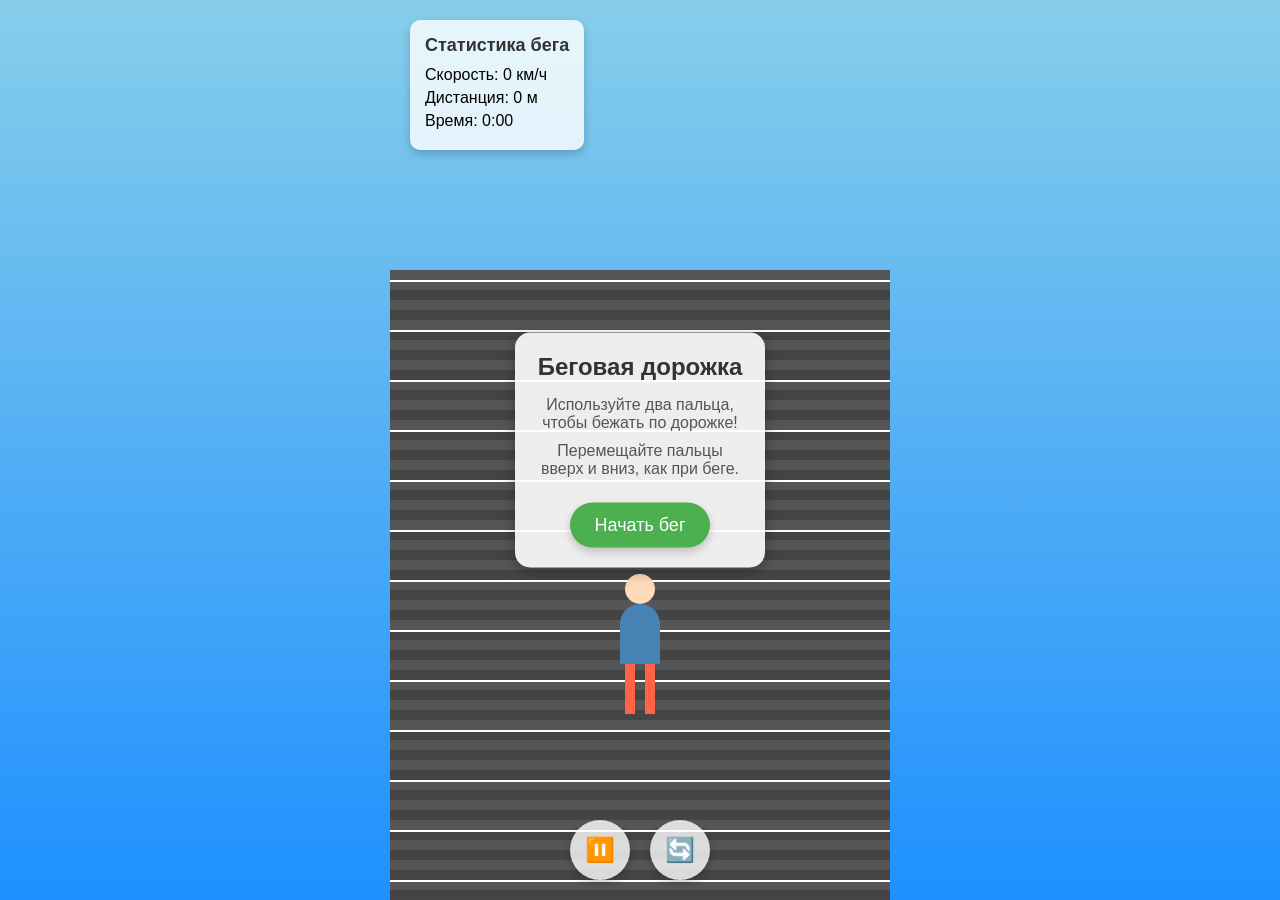
<file: beg/index.html>
<!DOCTYPE html>
<html lang="ru">
<head>
    <meta charset="UTF-8">
    <meta name="viewport" content="width=device-width, initial-scale=1.0, maximum-scale=1.0, user-scalable=no">
    <title>Беговая дорожка</title>
    <style>
        * {
            margin: 0;
            padding: 0;
            box-sizing: border-box;
            touch-action: none;
            -webkit-user-select: none;
            user-select: none;
        }
        
        body {
            font-family: Arial, sans-serif;
            background: linear-gradient(to bottom, #87CEEB, #1E90FF);
            height: 100vh;
            overflow: hidden;
            display: flex;
            flex-direction: column;
            align-items: center;
            justify-content: center;
        }
        
        .container {
            width: 100%;
            max-width: 500px;
            height: 100vh;
            position: relative;
            overflow: hidden;
        }
        
        .treadmill {
            position: absolute;
            bottom: 0;
            width: 100%;
            height: 70%;
            background: #333;
            border-top: 10px solid #555;
        }
        
        .track {
            position: absolute;
            top: 0;
            width: 100%;
            height: 100%;
            background: repeating-linear-gradient(
                0deg,
                #444 0px,
                #444 10px,
                #555 10px,
                #555 20px
            );
            transform-origin: center;
        }
        
        .stats {
            position: absolute;
            top: 20px;
            left: 20px;
            background: rgba(255, 255, 255, 0.8);
            padding: 15px;
            border-radius: 10px;
            box-shadow: 0 4px 10px rgba(0, 0, 0, 0.2);
            z-index: 10;
        }
        
        .stats h2 {
            font-size: 18px;
            margin-bottom: 10px;
            color: #333;
        }
        
        .stats p {
            margin: 5px 0;
            font-size: 16px;
        }
        
        .instructions {
            position: absolute;
            top: 50%;
            left: 50%;
            transform: translate(-50%, -50%);
            background: rgba(255, 255, 255, 0.9);
            padding: 20px;
            border-radius: 15px;
            text-align: center;
            box-shadow: 0 4px 15px rgba(0, 0, 0, 0.3);
            z-index: 20;
            max-width: 80%;
        }
        
        .instructions h2 {
            color: #333;
            margin-bottom: 15px;
        }
        
        .instructions p {
            margin: 10px 0;
            color: #555;
        }
        
        .start-btn {
            background: #4CAF50;
            color: white;
            border: none;
            padding: 12px 25px;
            font-size: 18px;
            border-radius: 30px;
            margin-top: 15px;
            cursor: pointer;
            box-shadow: 0 4px 8px rgba(0, 0, 0, 0.2);
            transition: all 0.3s;
        }
        
        .start-btn:active {
            transform: scale(0.95);
            box-shadow: 0 2px 4px rgba(0, 0, 0, 0.2);
        }
        
        .runner {
            position: absolute;
            bottom: 30%;
            left: 50%;
            transform: translateX(-50%);
            width: 60px;
            height: 100px;
            z-index: 5;
            transition: transform 0.1s;
        }
        
        .leg {
            position: absolute;
            width: 10px;
            height: 50px;
            background: #FF6347;
            bottom: 0;
        }
        
        .left-leg {
            left: 15px;
            transform-origin: top;
        }
        
        .right-leg {
            right: 15px;
            transform-origin: top;
        }
        
        .body {
            position: absolute;
            width: 40px;
            height: 60px;
            background: #4682B4;
            bottom: 50px;
            left: 10px;
            border-radius: 20px 20px 0 0;
        }
        
        .head {
            position: absolute;
            width: 30px;
            height: 30px;
            background: #FFDAB9;
            border-radius: 50%;
            bottom: 110px;
            left: 15px;
        }
        
        .controls {
            position: absolute;
            bottom: 20px;
            width: 100%;
            display: flex;
            justify-content: center;
            gap: 20px;
            z-index: 10;
        }
        
        .control-btn {
            background: rgba(255, 255, 255, 0.8);
            border: none;
            width: 60px;
            height: 60px;
            border-radius: 50%;
            font-size: 24px;
            box-shadow: 0 4px 8px rgba(0, 0, 0, 0.2);
            cursor: pointer;
        }
        
        .control-btn:active {
            transform: scale(0.95);
        }
        
        .hidden {
            display: none;
        }
    </style>
</head>
<body>
    <div class="container">
        <div class="stats">
            <h2>Статистика бега</h2>
            <p>Скорость: <span id="speed">0</span> км/ч</p>
            <p>Дистанция: <span id="distance">0</span> м</p>
            <p>Время: <span id="time">0:00</span></p>
        </div>
        
        <div class="instructions" id="instructions">
            <h2>Беговая дорожка</h2>
            <p>Используйте два пальца, чтобы бежать по дорожке!</p>
            <p>Перемещайте пальцы вверх и вниз, как при беге.</p>
            <button class="start-btn" id="startBtn">Начать бег</button>
        </div>
        
        <div class="treadmill">
            <div class="track" id="track"></div>
            <div class="runner">
                <div class="head"></div>
                <div class="body"></div>
                <div class="leg left-leg" id="leftLeg"></div>
                <div class="leg right-leg" id="rightLeg"></div>
            </div>
        </div>
        
        <div class="controls">
            <button class="control-btn" id="pauseBtn">⏸️</button>
            <button class="control-btn" id="resetBtn">🔄</button>
        </div>
    </div>

    <script>
        document.addEventListener('DOMContentLoaded', function() {
            const track = document.getElementById('track');
            const instructions = document.getElementById('instructions');
            const startBtn = document.getElementById('startBtn');
            const pauseBtn = document.getElementById('pauseBtn');
            const resetBtn = document.getElementById('resetBtn');
            const leftLeg = document.getElementById('leftLeg');
            const rightLeg = document.getElementById('rightLeg');
            const speedElement = document.getElementById('speed');
            const distanceElement = document.getElementById('distance');
            const timeElement = document.getElementById('time');
            
            let isRunning = false;
            let trackPosition = 0;
            let lastTouchY = [0, 0];
            let currentTouchY = [0, 0];
            let speed = 0;
            let distance = 0;
            let startTime = 0;
            let timerInterval;
            let legAnimation = 0;
            
            // Инициализация
            function init() {
                // Добавляем линии на дорожку
                for (let i = 0; i < 20; i++) {
                    const line = document.createElement('div');
                    line.style.position = 'absolute';
                    line.style.width = '100%';
                    line.style.height = '2px';
                    line.style.background = '#fff';
                    line.style.top = `${i * 50}px`;
                    track.appendChild(line);
                }
            }
            
            // Начать бег
            function startRunning() {
                isRunning = true;
                instructions.classList.add('hidden');
                startTime = Date.now();
                startTimer();
                animateLegs();
            }
            
            // Пауза
            function pauseRunning() {
                isRunning = false;
                clearInterval(timerInterval);
                cancelAnimationFrame(legAnimation);
            }
            
            // Сброс
            function resetRunning() {
                isRunning = false;
                clearInterval(timerInterval);
                cancelAnimationFrame(legAnimation);
                trackPosition = 0;
                speed = 0;
                distance = 0;
                track.style.transform = `translateY(${trackPosition}px)`;
                speedElement.textContent = '0';
                distanceElement.textContent = '0';
                timeElement.textContent = '0:00';
                instructions.classList.remove('hidden');
                leftLeg.style.transform = 'rotate(0deg)';
                rightLeg.style.transform = 'rotate(0deg)';
            }
            
            // Таймер
            function startTimer() {
                clearInterval(timerInterval);
                timerInterval = setInterval(() => {
                    const elapsed = Math.floor((Date.now() - startTime) / 1000);
                    const minutes = Math.floor(elapsed / 60);
                    const seconds = elapsed % 60;
                    timeElement.textContent = `${minutes}:${seconds < 10 ? '0' : ''}${seconds}`;
                }, 1000);
            }
            
            // Анимация ног
            function animateLegs() {
                if (!isRunning) return;
                
                legAnimation = requestAnimationFrame(animateLegs);
                
                // Простая анимация ног бегуна
                const time = Date.now() / 200;
                leftLeg.style.transform = `rotate(${Math.sin(time) * 30}deg)`;
                rightLeg.style.transform = `rotate(${Math.sin(time + Math.PI) * 30}deg)`;
            }
            
            // Обработка касаний
            document.addEventListener('touchstart', function(e) {
                if (!isRunning) return;
                
                e.preventDefault();
                
                if (e.touches.length >= 2) {
                    lastTouchY[0] = e.touches[0].clientY;
                    lastTouchY[1] = e.touches[1].clientY;
                }
            });
            
            document.addEventListener('touchmove', function(e) {
                if (!isRunning) return;
                
                e.preventDefault();
                
                if (e.touches.length >= 2) {
                    currentTouchY[0] = e.touches[0].clientY;
                    currentTouchY[1] = e.touches[1].clientY;
                    
                    // Вычисляем среднее перемещение двух пальцев
                    const deltaY = ((lastTouchY[0] - currentTouchY[0]) + (lastTouchY[1] - currentTouchY[1])) / 2;
                    
                    // Обновляем позицию дорожки
                    trackPosition += deltaY * 0.5;
                    track.style.transform = `translateY(${trackPosition}px)`;
                    
                    // Обновляем статистику
                    speed = Math.min(20, Math.abs(deltaY) * 0.5);
                    speedElement.textContent = speed.toFixed(1);
                    
                    distance += Math.abs(deltaY) * 0.01;
                    distanceElement.textContent = Math.floor(distance);
                    
                    // Сохраняем текущие позиции для следующего движения
                    lastTouchY[0] = currentTouchY[0];
                    lastTouchY[1] = currentTouchY[1];
                }
            });
            
            document.addEventListener('touchend', function(e) {
                if (!isRunning) return;
                
                // Замедление при отпускании пальцев
                if (e.touches.length < 2) {
                    speed = 0;
                    speedElement.textContent = '0';
                }
            });
            
            // Обработчики кнопок
            startBtn.addEventListener('click', startRunning);
            pauseBtn.addEventListener('click', pauseRunning);
            resetBtn.addEventListener('click', resetRunning);
            
            // Инициализация при загрузке
            init();
        });
    </script>
</body>
</html>
</file>
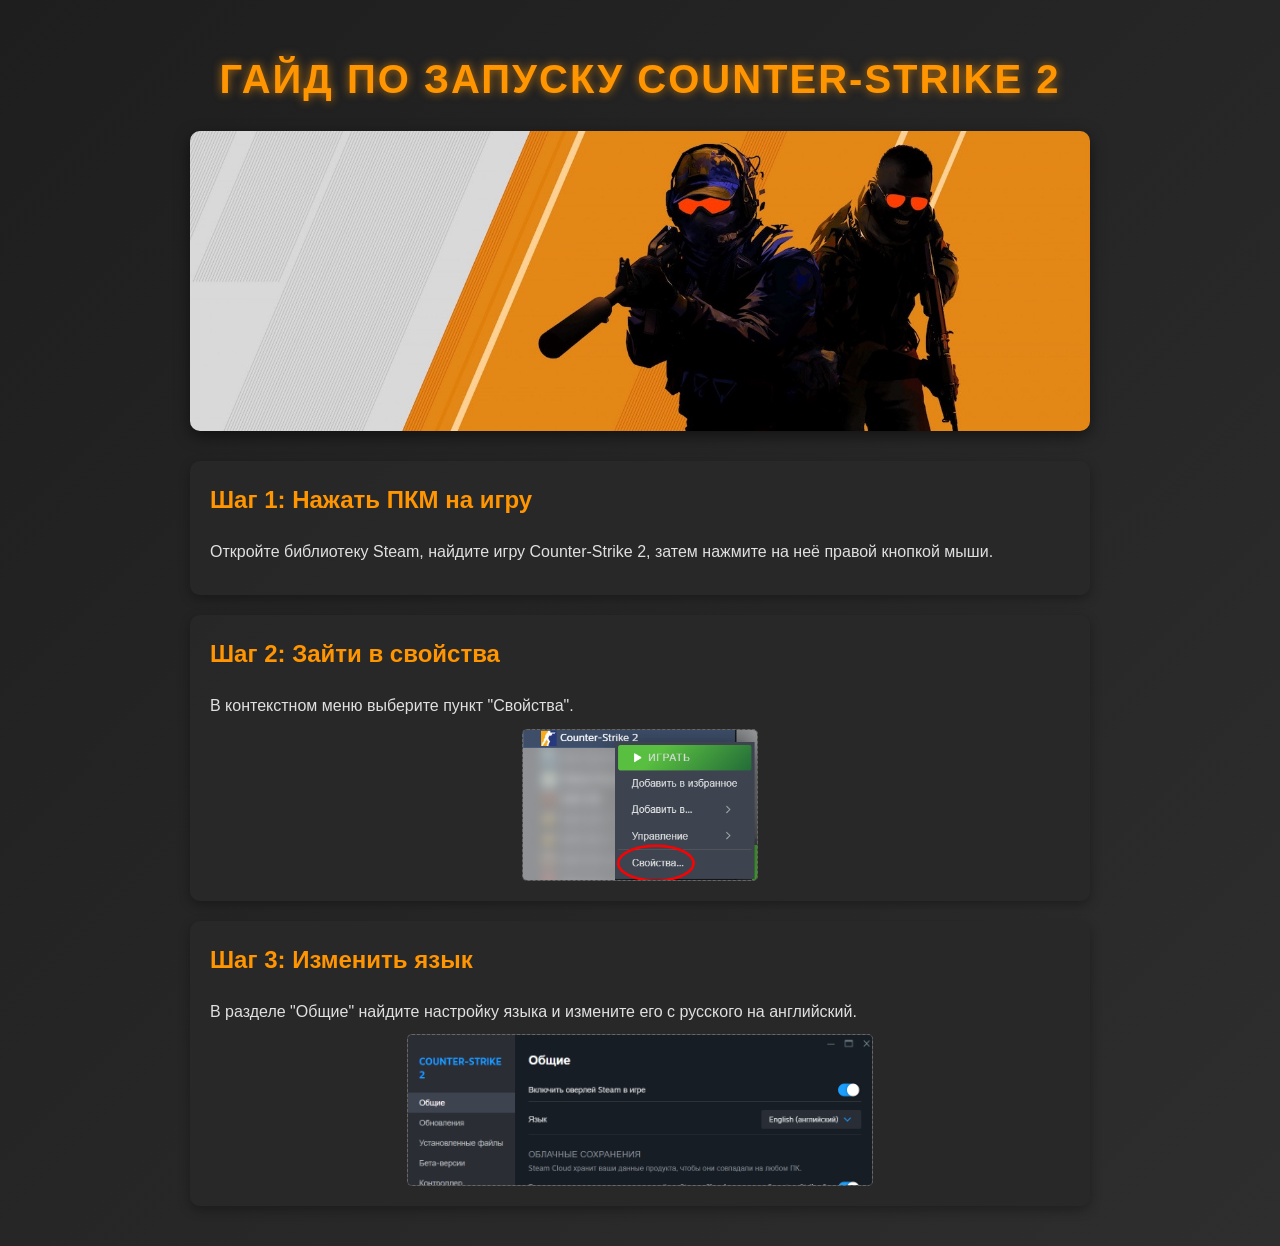
<file: guide-cs2/index.html>
<!DOCTYPE html>
<html lang="ru">
	<head>
		<meta charset="UTF-8" />
		<meta name="viewport" content="width=device-width, initial-scale=1.0" />
		<title>Гайд по запуску Counter-Strike 2</title>
		<style>
			body {
				font-family: 'Segoe UI', Arial, sans-serif;
				max-width: 900px;
				margin: 0 auto;
				padding: 20px;
				background: linear-gradient(135deg, #1e1e1e 0%, #2e2e2e 100%);
				color: #e0e0e0;
				line-height: 1.6;
			}
			h1 {
				text-align: center;
				color: #ff9500;
				font-size: 2.5em;
				text-transform: uppercase;
				letter-spacing: 2px;
				margin-bottom: 20px;
				text-shadow: 0 0 10px rgba(255, 149, 0, 0.7);
			}
			.header-image {
				width: 100%;
				height: 300px;
				background-color: #333;
				border-radius: 10px;
				margin-bottom: 30px;
				display: flex;
				align-items: center;
				justify-content: center;
				overflow: hidden;
				box-shadow: 0 5px 15px rgba(0, 0, 0, 0.5);
			}
			.header-image img {
				width: 100%;
				height: 100%;
				object-fit: cover;
			}
			.header-image .placeholder {
				color: #888;
				font-style: italic;
				font-size: 1.2em;
			}
			.step {
				margin: 20px 0;
				padding: 20px;
				background: rgba(40, 40, 40, 0.9);
				border-radius: 10px;
				box-shadow: 0 4px 12px rgba(0, 0, 0, 0.3);
				transition: transform 0.3s ease, box-shadow 0.3s ease;
			}
			.step:hover {
				transform: translateY(-5px);
				box-shadow: 0 6px 20px rgba(255, 149, 0, 0.2);
			}
			.step h2 {
				color: #ff9500;
				margin-top: 0;
				font-size: 1.5em;
			}
			.step p {
				margin: 10px 0;
			}
			.step .placeholder {
				/* width: 100%; */
				margin: 0 auto;
				height: 150px;
				background-color: #444;
				border-radius: 5px;
				display: flex;
				align-items: center;
				justify-content: center;
				color: #888;
				font-style: italic;
				border: 1px dashed #666;
			}
			@media (max-width: 600px) {
				h1 {
					font-size: 2em;
				}
				.header-image {
					height: 200px;
				}
				.step {
					padding: 15px;
				}
			}
		</style>
	</head>
	<body>
		<h1>Гайд по запуску Counter-Strike 2</h1>

		<div class="header-image">
			<img src="photo1.jpg" alt="Counter-Strike 2" />
		</div>

		<div class="step">
			<h2>Шаг 1: Нажать ПКМ на игру</h2>
			<p>
				Откройте библиотеку Steam, найдите игру Counter-Strike 2, затем нажмите
				на неё правой кнопкой мыши.
			</p>
		</div>

		<div class="step">
			<h2>Шаг 2: Зайти в свойства</h2>
			<p>В контекстном меню выберите пункт "Свойства".</p>
			<img class="placeholder" src="photo2.png" alt="Counter-Strike 2" />
		</div>

		<div class="step">
			<h2>Шаг 3: Изменить язык</h2>
			<p>
				В разделе "Общие" найдите настройку языка и измените его с русского на
				английский.
			</p>
			<img class="placeholder" src="photo3.png" alt="Counter-Strike 2" />
		</div>
	</body>
</html>
</file>
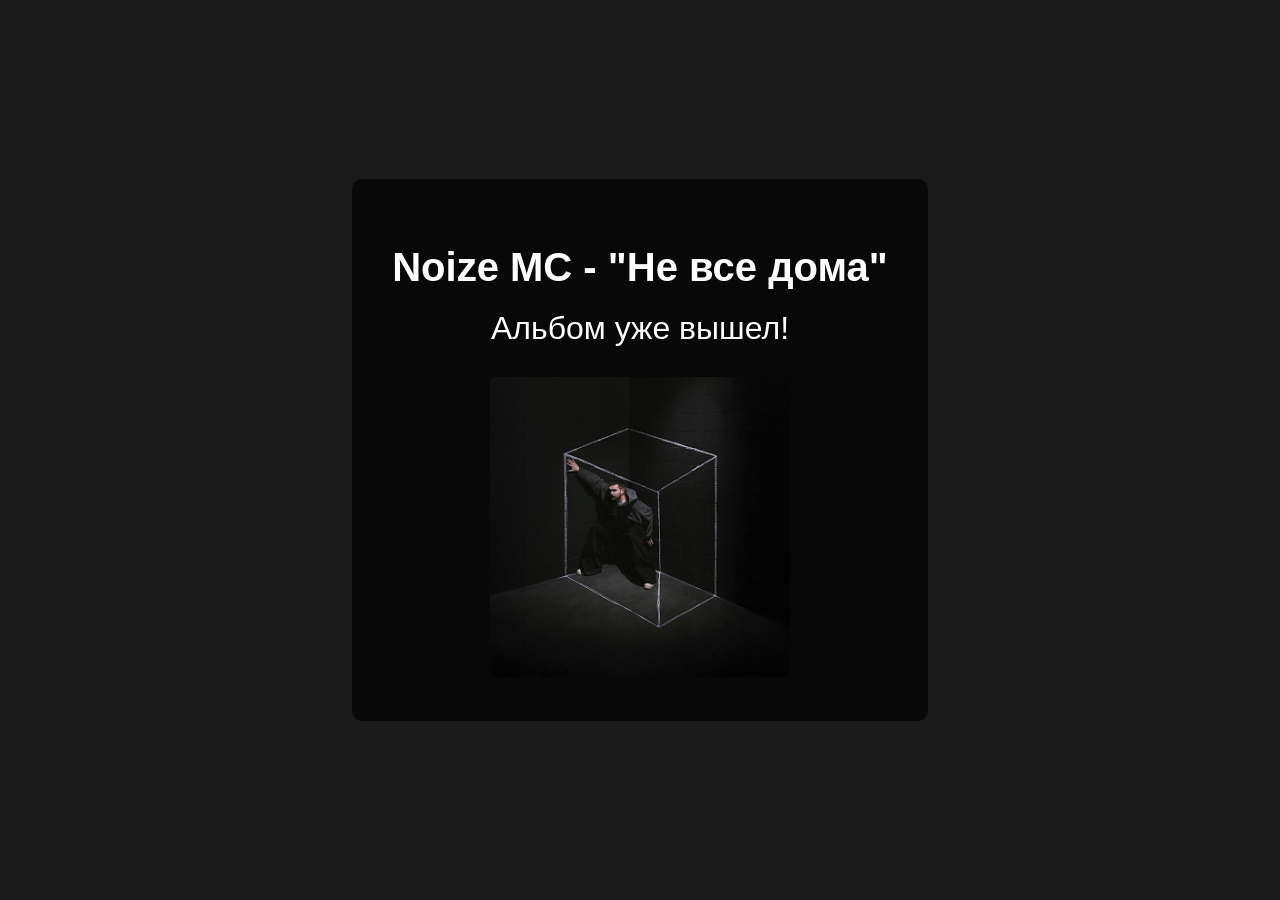
<file: nzmc/index.html>
<!DOCTYPE html>
<html lang="ru">
	<head>
		<meta charset="UTF-8" />
		<meta name="viewport" content="width=device-width, initial-scale=1.0" />
		<title>Noize MC - Не все дома</title>
		<style>
			body {
				margin: 0;
				padding: 0;
				display: flex;
				justify-content: center;
				align-items: center;
				min-height: 100vh;
				background-color: #1a1a1a;
				font-family: Arial, sans-serif;
				color: #fff;
			}
			.container {
				text-align: center;
				background: rgba(0, 0, 0, 0.7);
				padding: 40px;
				border-radius: 10px;
			}
			h1 {
				font-size: 2.5em;
				margin-bottom: 20px;
			}
			#countdown {
				display: flex;
				justify-content: center;
				gap: 20px;
				font-size: 2em;
			}
			.time-block {
				display: flex;
				flex-direction: column;
			}
			.time-block span:first-child {
				font-size: 1.5em;
				font-weight: bold;
			}
			.time-block span:last-child {
				font-size: 0.8em;
				color: #ccc;
			}
			#album-image {
				max-width: 300px;
				margin-top: 30px;
				border-radius: 5px;
			}
		</style>
	</head>
	<body>
		<div class="container">
			<h1>Noize MC - "Не все дома"</h1>
			<div id="countdown">
				<div class="time-block">
					<span id="hours">0</span>
					<span>Часов</span>
				</div>
				<div class="time-block">
					<span id="minutes">0</span>
					<span>Минут</span>
				</div>
				<div class="time-block">
					<span id="seconds">0</span>
					<span>Секунд</span>
				</div>
			</div>
			<!-- Вставь путь к своей фотографии в атрибут src -->
			<img id="album-image" src="photo.jpeg" alt="Обложка альбома" />
		</div>

		<script>
			// Устанавливаем дату выхода альбома: 14 марта 2025, 00:00 по МСК
			const releaseDate = new Date('2025-03-14T00:00:00+03:00')

			function updateCountdown() {
				const now = new Date()
				const timeDifference = releaseDate - now

				if (timeDifference <= 0) {
					document.getElementById('countdown').innerHTML = 'Альбом уже вышел!'
					return
				}

				// const days = Math.floor(timeDifference / (1000 * 60 * 60 * 24))
				const hours = Math.floor(
					(timeDifference % (1000 * 60 * 60 * 24)) / (1000 * 60 * 60)
				)
				const minutes = Math.floor(
					(timeDifference % (1000 * 60 * 60)) / (1000 * 60)
				)
				const seconds = Math.floor((timeDifference % (1000 * 60)) / 1000)

				// document.getElementById('days').textContent = days
				document.getElementById('hours').textContent = hours
				document.getElementById('minutes').textContent = minutes
				document.getElementById('seconds').textContent = seconds
			}

			// Обновляем таймер каждую секунду
			setInterval(updateCountdown, 1000)
			// Запускаем сразу при загрузке страницы
			updateCountdown()
		</script>
	</body>
</html>
</file>
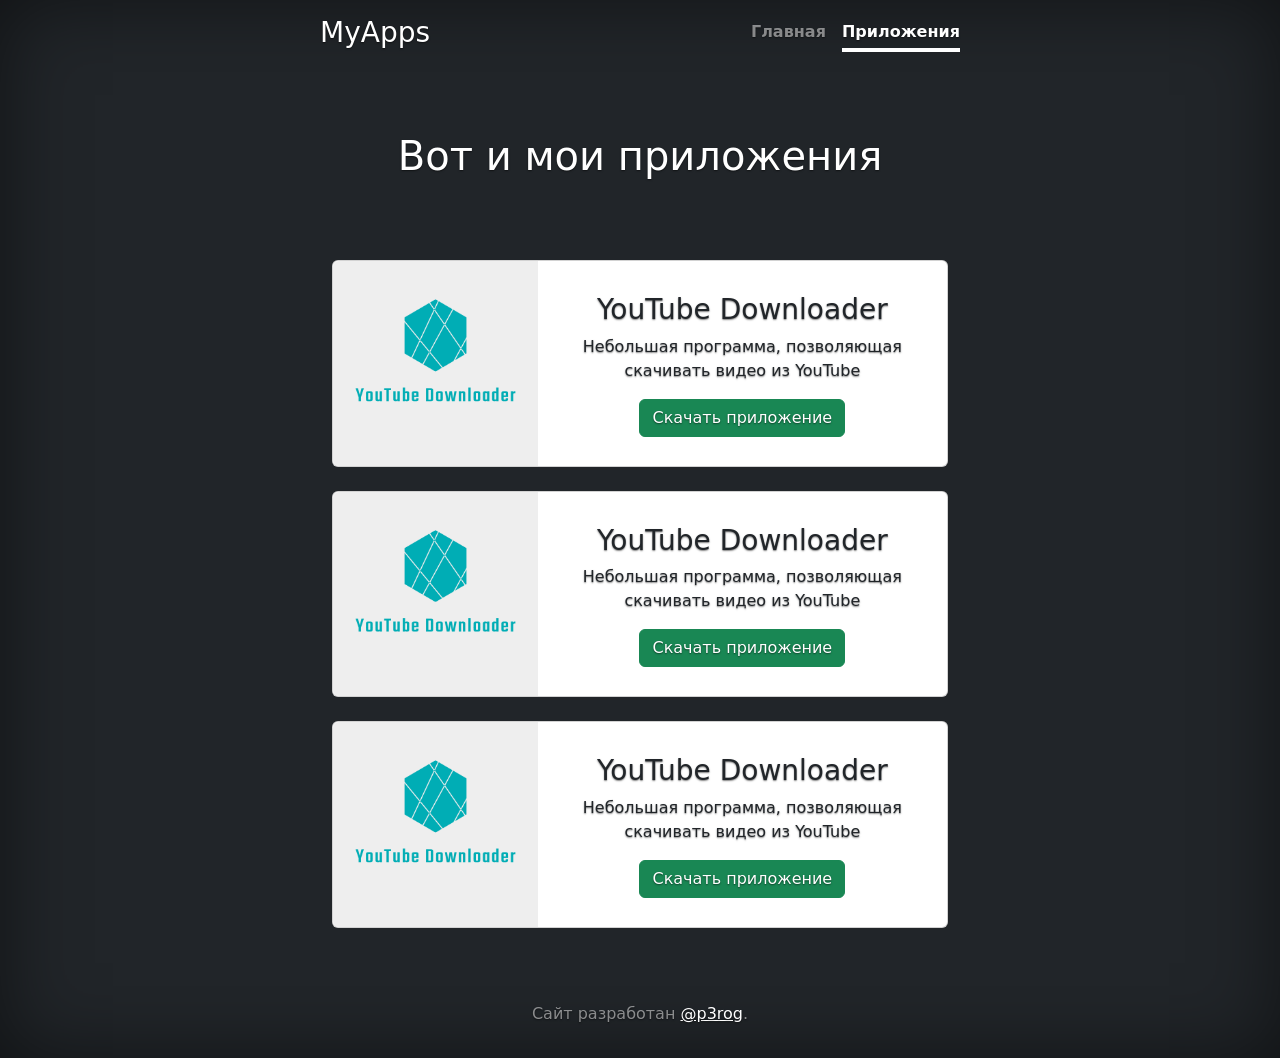
<file: applications.html>
<!doctype html>
<html lang="en" class="h-100%">

<head>
    <meta charset="utf-8">
    <meta name="viewport" content="width=device-width, initial-scale=1">
    <title>Приложения</title>
    <link rel="icon" href="images/logo.png" type="image/x-icon">


    <link href="https://cdn.jsdelivr.net/npm/bootstrap@5.3.2/dist/css/bootstrap.min.css" rel="stylesheet"
        integrity="sha384-T3c6CoIi6uLrA9TneNEoa7RxnatzjcDSCmG1MXxSR1GAsXEV/Dwwykc2MPK8M2HN" crossorigin="anonymous">

    <link href="css/applications.css" rel="stylesheet">
</head>

<body class="d-flex h-100 text-center text-white bg-dark">

    <div class="cover-container d-flex w-100 h-100 p-3 mx-auto flex-column">
        <header class="mb-auto">
            <div>
                <h3 class="float-md-start mb-0">MyApps</h3>
                <nav class="nav nav-masthead justify-content-center float-md-end">
                    <a class="nav-link" href="index.html">Главная</a>
                    <a class="nav-link active" aria-current="page" href="applications.html">Приложения</a>
                </nav>
            </div>
        </header>

        <main>
            <section class="start-text">
                <h1>Вот и мои приложения</h1>
            </section>
            <section class="cards">
                <div class="container">
                    <div class="row">
                        <div class="col">
                            <div class="card mb-4">
                                <div class="row g-0">
                                    <div class="col-md-4">
                                        <img src="images/YouTubeDownloader.png" class="img-fluid rounded-start"
                                            alt="...">
                                    </div>
                                    <div class="col-md-8 mt-3">
                                        <div class="card-body">
                                            <h3 class="card-title">YouTube Downloader</h3>
                                            <p class="card-text">Небольшая программа, позволяющая скачивать видео из
                                                YouTube</p>
                                            <a href="#" class="btn btn-success">Скачать приложение</a>
                                        </div>
                                    </div>
                                </div>
                            </div>
                            <div class="card mb-4">
                                <div class="row g-0">
                                    <div class="col-md-4">
                                        <img src="images/YouTubeDownloader.png" class="img-fluid rounded-start"
                                            alt="...">
                                    </div>
                                    <div class="col-md-8 mt-3">
                                        <div class="card-body">
                                            <h3 class="card-title">YouTube Downloader</h3>
                                            <p class="card-text">Небольшая программа, позволяющая скачивать
                                                видео из
                                                YouTube</p>
                                            <a href="#" class="btn btn-success">Скачать приложение</a>
                                        </div>
                                    </div>
                                </div>
                            </div>
                            <div class="card mb-4">
                                <div class="row g-0">
                                    <div class="col-md-4">
                                        <img src="images/YouTubeDownloader.png" class="img-fluid rounded-start"
                                            alt="...">
                                    </div>
                                    <div class="col-md-8 mt-3">
                                        <div class="card-body">
                                            <h3 class="card-title">YouTube Downloader</h3>
                                            <p class="card-text">Небольшая программа, позволяющая скачивать видео из
                                                YouTube</p>
                                            <a href="#" class="btn btn-success">Скачать приложение</a>
                                        </div>
                                    </div>
                                </div>
                            </div>
                        </div>
                    </div>
                    <!-- <div class="row">
                        <div class="col">
                            <div class="card" style="width: 18rem;">
                                <img src="..." class="card-img-top" alt="...">
                                <div class="card-body">
                                    <h5 class="card-title">Заголовок карточки</h5>
                                    <p class="card-text">Небольшой пример текста, который должен основываться на
                                        названии карточки и составлять основную часть содержимого карты.</p>
                                    <a href="#" class="btn btn-primary">Перейти куда-нибудь</a>
                                </div>
                            </div>
                        </div>
                        <div class="col">
                            <div class="card" style="width: 18rem;">
                                <img src="..." class="card-img-top" alt="...">
                                <div class="card-body">
                                    <h5 class="card-title">Заголовок карточки</h5>
                                    <p class="card-text">Небольшой пример текста, который должен основываться на
                                        названии карточки и составлять основную часть содержимого карты.</p>
                                    <a href="#" class="btn btn-primary">Перейти куда-нибудь</a>
                                </div>
                            </div>
                        </div> -->
                    <!-- </div> -->
                </div>
            </section>


        </main>

        <!-- <section>
            <div class="bg-light shadow-sm mx-auto" style="width: 90%; height: 500px; border-radius: 21px;">
            </div>
        </section> -->

        <footer class="mt-auto text-white-50">
            <p>Сайт разработан <a class="text-white">@p3rog</a>.</p>
        </footer>
    </div>



</body>

</html>
</file>
<file: css/applications.css>
.btn-secondary,
.btn-secondary:hover,
.btn-secondary:focus {
    color: #333;
    text-shadow: none;
}


/*
 * Body
 */

body {
    text-shadow: 0 .05rem .1rem rgba(0, 0, 0, .5);
    box-shadow: inset 0 0 5rem rgba(0, 0, 0, .5);
}

.cover-container {
    max-width: 42em;
}

.cards {
    margin-bottom: 50px;
    margin-top: 50px;
}

.start-text {
    margin-top: 80px;
    margin-bottom: 80px;
}

/*
 * Header
 */

.nav-masthead .nav-link {
    padding: .25rem 0;
    font-weight: 700;
    color: rgba(255, 255, 255, .5);
    background-color: transparent;
    border-bottom: .25rem solid transparent;
}

.nav-masthead .nav-link:hover,
.nav-masthead .nav-link:focus {
    border-bottom-color: rgba(255, 255, 255, .25);
}

.nav-masthead .nav-link+.nav-link {
    margin-left: 1rem;
}

.nav-masthead .active {
    color: #fff;
    border-bottom-color: #fff;
}
</file>
